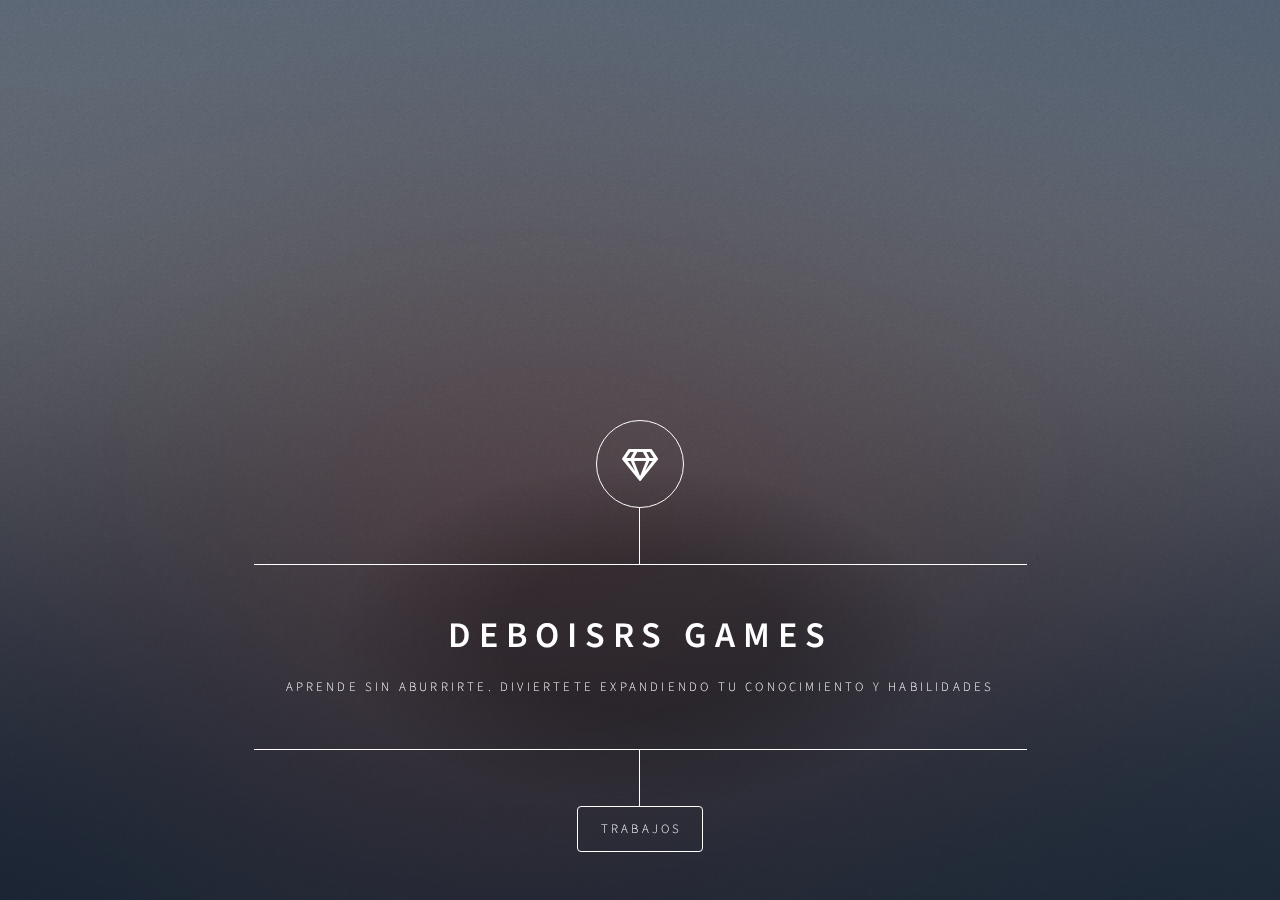
<file: index.html>
<!DOCTYPE HTML>

<html>
	<head>
		<title>Portafolio||DeBoisRS Games</title>
		<meta charset="utf-8" />
		<meta name="viewport" content="width=device-width, initial-scale=1, user-scalable=no" />
		<link rel="stylesheet" href="assets/css/main.css" />
		<noscript><link rel="stylesheet" href="assets/css/noscript.css" /></noscript>
	</head>
	<body class="is-preload">

		<!-- Wrapper -->
			<div id="wrapper">

				<!-- Header -->
					<header id="header">
						<div class="logo">
							<span class="icon fa-gem"></span>
						</div>
						<div class="content">
							<div class="inner">
								<h1>DeBoisRS Games</h1>
								<p>Aprende sin aburrirte. Diviertete expandiendo tu conocimiento y habilidades</p>
							</div>
						</div>
						<nav>
							<ul>
								<li><a href="#work">Trabajos</a></li>
								
								
								<!--<li><a href="#elements">Elements</a></li>-->
							</ul>
						</nav>
					</header>

				<!-- Main -->
					<div id="main">

						<!-- Work -->
							<article id="work">
								<h2 class="major">trabajos</h2>
								<span class="image main"><img src="images/pic02.jpg" alt="" /></span>
								<p>En esta seccion podras ver todos los proyectos de DeBoisRS Games</p>
								<p><a href="https://giorotolos.github.io/Wiki/" target="_blank">Wiki</a></p>
								<p><a href="https://giorotolos.github.io/Giox---Agency/" target="_blank">Pagina Principal DeBoisRS Games</a></p>
								<p><a href="https://giorotolos.github.io/" target="_blank">Galeria</a></p>
								<p><a href="https://giorotolos.github.io/About-us/" target="_blank">Conocenos</a></p>
								<p><a href="https://giorotolos.github.io/Contador/" target="_blank">Contador de Caracteres</a></p>


							</article>

						

						

						<!-- Elements -->
							<article id="elements">
								<h2 class="major">Elements</h2>

								<section>
									<h3 class="major">Text</h3>
									<p>This is <b>bold</b> and this is <strong>strong</strong>. This is <i>italic</i> and this is <em>emphasized</em>.
									This is <sup>superscript</sup> text and this is <sub>subscript</sub> text.
									This is <u>underlined</u> and this is code: <code>for (;;) { ... }</code>. Finally, <a href="#">this is a link</a>.</p>
									<hr />
									<h2>Heading Level 2</h2>
									<h3>Heading Level 3</h3>
									<h4>Heading Level 4</h4>
									<h5>Heading Level 5</h5>
									<h6>Heading Level 6</h6>
									<hr />
									<h4>Blockquote</h4>
									<blockquote>Fringilla nisl. Donec accumsan interdum nisi, quis tincidunt felis sagittis eget tempus euismod. Vestibulum ante ipsum primis in faucibus vestibulum. Blandit adipiscing eu felis iaculis volutpat ac adipiscing accumsan faucibus. Vestibulum ante ipsum primis in faucibus lorem ipsum dolor sit amet nullam adipiscing eu felis.</blockquote>
									<h4>Preformatted</h4>
									<pre><code>i = 0;

</code></pre>
								</section>

								<section>
									<h3 class="major">Lists</h3>

									<h4>Unordered</h4>
									<ul>
										<li>Dolor pulvinar etiam.</li>
										<li>Sagittis adipiscing.</li>
										<li>Felis enim feugiat.</li>
									</ul>

									<h4>Alternate</h4>
									<ul class="alt">
										<li>Dolor pulvinar etiam.</li>
										<li>Sagittis adipiscing.</li>
										<li>Felis enim feugiat.</li>
									</ul>

									<h4>Ordered</h4>
									<ol>
										<li>Dolor pulvinar etiam.</li>
										<li>Etiam vel felis viverra.</li>
										<li>Felis enim feugiat.</li>
										<li>Dolor pulvinar etiam.</li>
										<li>Etiam vel felis lorem.</li>
										<li>Felis enim et feugiat.</li>
									</ol>
									<h4>Icons</h4>
									<ul class="icons">
										<li><a href="#" class="icon brands fa-twitter"><span class="label">Twitter</span></a></li>
										<li><a href="#" class="icon brands fa-facebook-f"><span class="label">Facebook</span></a></li>
										<li><a href="#" class="icon brands fa-instagram"><span class="label">Instagram</span></a></li>
										<li><a href="#" class="icon brands fa-github"><span class="label">Github</span></a></li>
									</ul>

									<h4>Actions</h4>
									<ul class="actions">
										<li><a href="#" class="button primary">Default</a></li>
										<li><a href="#" class="button">Default</a></li>
									</ul>
									<ul class="actions stacked">
										<li><a href="#" class="button primary">Default</a></li>
										<li><a href="#" class="button">Default</a></li>
									</ul>
								</section>

								<section>
									<h3 class="major">Table</h3>
									<h4>Default</h4>
									<div class="table-wrapper">
										<table>
											<thead>
												<tr>
													<th>Name</th>
													<th>Description</th>
													<th>Price</th>
												</tr>
											</thead>
											<tbody>
												<tr>
													<td>Item One</td>
													<td>Ante turpis integer aliquet porttitor.</td>
													<td>29.99</td>
												</tr>
												<tr>
													<td>Item Two</td>
													<td>Vis ac commodo adipiscing arcu aliquet.</td>
													<td>19.99</td>
												</tr>
												<tr>
													<td>Item Three</td>
													<td> Morbi faucibus arcu accumsan lorem.</td>
													<td>29.99</td>
												</tr>
												<tr>
													<td>Item Four</td>
													<td>Vitae integer tempus condimentum.</td>
													<td>19.99</td>
												</tr>
												<tr>
													<td>Item Five</td>
													<td>Ante turpis integer aliquet porttitor.</td>
													<td>29.99</td>
												</tr>
											</tbody>
											<tfoot>
												<tr>
													<td colspan="2"></td>
													<td>100.00</td>
												</tr>
											</tfoot>
										</table>
									</div>

									<h4>Alternate</h4>
									<div class="table-wrapper">
										<table class="alt">
											<thead>
												<tr>
													<th>Name</th>
													<th>Description</th>
													<th>Price</th>
												</tr>
											</thead>
											<tbody>
												<tr>
													<td>Item One</td>
													<td>Ante turpis integer aliquet porttitor.</td>
													<td>29.99</td>
												</tr>
												<tr>
													<td>Item Two</td>
													<td>Vis ac commodo adipiscing arcu aliquet.</td>
													<td>19.99</td>
												</tr>
												<tr>
													<td>Item Three</td>
													<td> Morbi faucibus arcu accumsan lorem.</td>
													<td>29.99</td>
												</tr>
												<tr>
													<td>Item Four</td>
													<td>Vitae integer tempus condimentum.</td>
													<td>19.99</td>
												</tr>
												<tr>
													<td>Item Five</td>
													<td>Ante turpis integer aliquet porttitor.</td>
													<td>29.99</td>
												</tr>
											</tbody>
											<tfoot>
												<tr>
													<td colspan="2"></td>
													<td>100.00</td>
												</tr>
											</tfoot>
										</table>
									</div>
								</section>

								<section>
									<h3 class="major">Buttons</h3>
									<ul class="actions">
										<li><a href="#" class="button primary">Primary</a></li>
										<li><a href="#" class="button">Default</a></li>
									</ul>
									<ul class="actions">
										<li><a href="#" class="button">Default</a></li>
										<li><a href="#" class="button small">Small</a></li>
									</ul>
									<ul class="actions">
										<li><a href="#" class="button primary icon solid fa-download">Icon</a></li>
										<li><a href="#" class="button icon solid fa-download">Icon</a></li>
									</ul>
									<ul class="actions">
										<li><span class="button primary disabled">Disabled</span></li>
										<li><span class="button disabled">Disabled</span></li>
									</ul>
								</section>

								<section>
									<h3 class="major">Form</h3>
									<form method="post" action="#">
										<div class="fields">
											<div class="field half">
												<label for="demo-name">Name</label>
												<input type="text" name="demo-name" id="demo-name" value="" placeholder="Jane Doe" />
											</div>
											<div class="field half">
												<label for="demo-email">Email</label>
												<input type="email" name="demo-email" id="demo-email" value="" placeholder="jane@untitled.tld" />
											</div>
											<div class="field">
												<label for="demo-category">Category</label>
												<select name="demo-category" id="demo-category">
													<option value="">-</option>
													<option value="1">Manufacturing</option>
													<option value="1">Shipping</option>
													<option value="1">Administration</option>
													<option value="1">Human Resources</option>
												</select>
											</div>
											<div class="field half">
												<input type="radio" id="demo-priority-low" name="demo-priority" checked>
												<label for="demo-priority-low">Low</label>
											</div>
											<div class="field half">
												<input type="radio" id="demo-priority-high" name="demo-priority">
												<label for="demo-priority-high">High</label>
											</div>
											<div class="field half">
												<input type="checkbox" id="demo-copy" name="demo-copy">
												<label for="demo-copy">Email me a copy</label>
											</div>
											<div class="field half">
												<input type="checkbox" id="demo-human" name="demo-human" checked>
												<label for="demo-human">Not a robot</label>
											</div>
											<div class="field">
												<label for="demo-message">Message</label>
												<textarea name="demo-message" id="demo-message" placeholder="Enter your message" rows="6"></textarea>
											</div>
										</div>
										<ul class="actions">
											<li><input type="submit" value="Send Message" class="primary" /></li>
											<li><input type="reset" value="Reset" /></li>
										</ul>
									</form>
								</section>

							</article>

					</div>

				
					

			</div>


			

		<!-- BG -->
			<div id="bg"></div>

		<!-- Scripts -->
			<script src="assets/js/jquery.min.js"></script>
			<script src="assets/js/browser.min.js"></script>
			<script src="assets/js/breakpoints.min.js"></script>
			<script src="assets/js/util.js"></script>
			<script src="assets/js/main.js"></script>

	</body>
</html>
</file>
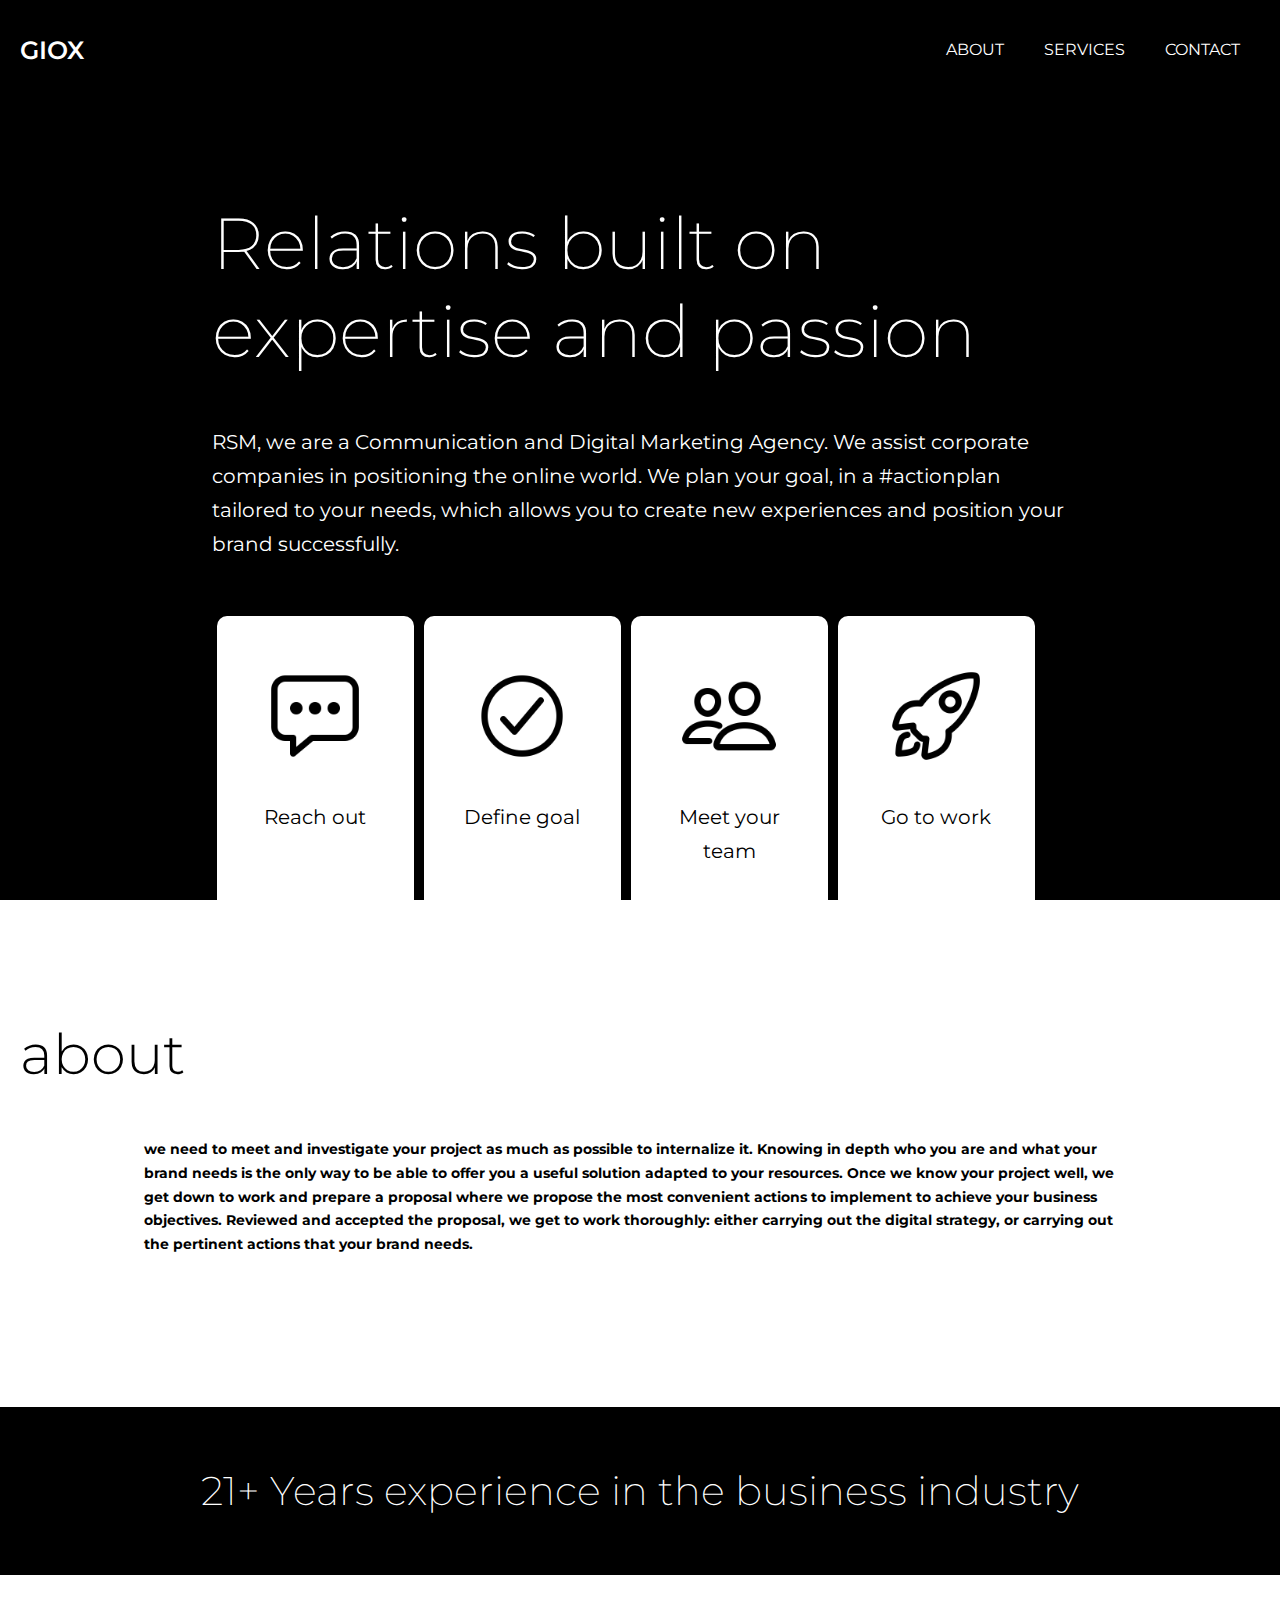
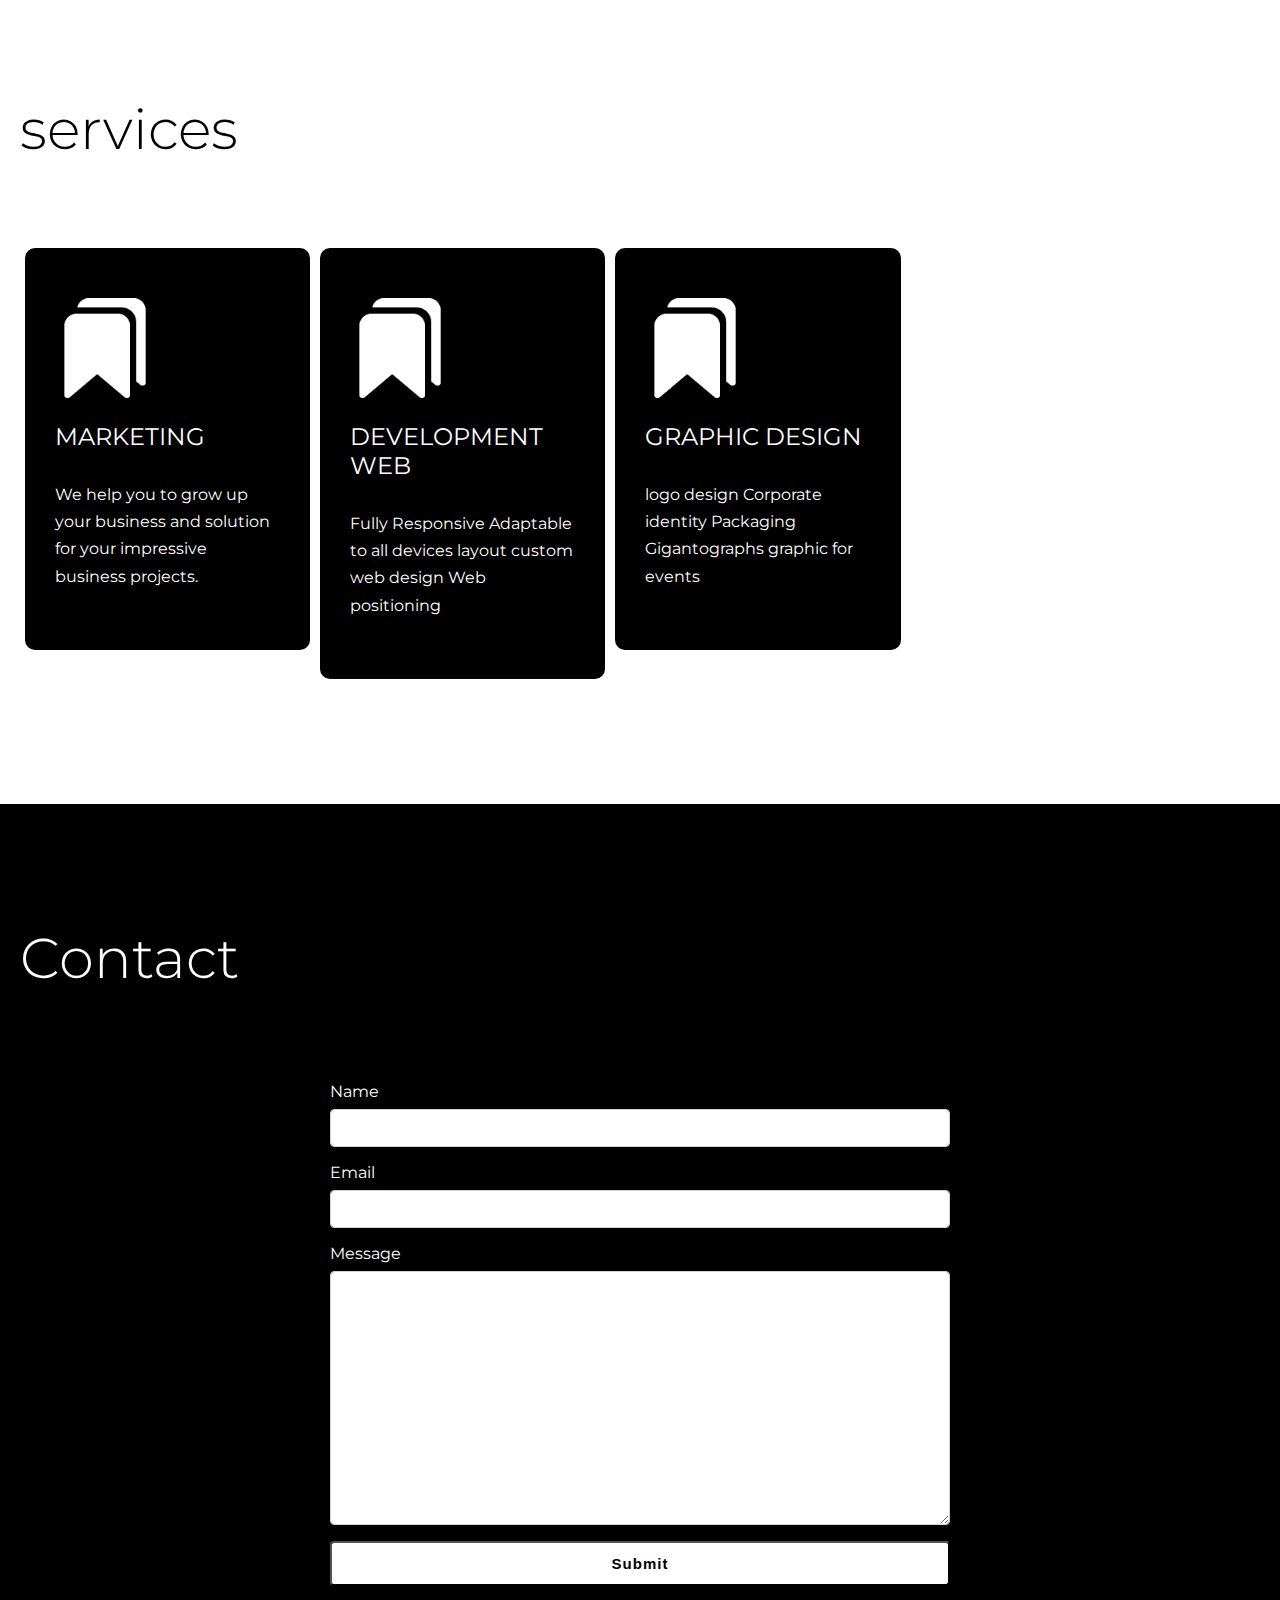
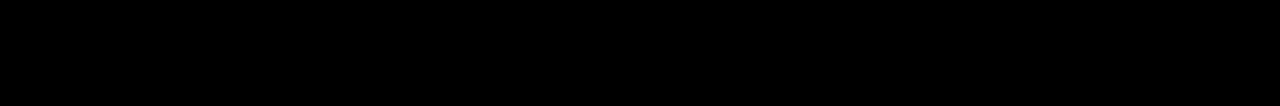
<file: onepage-main/index.html>
<!DOCTYPE html>
<html lang="en">
<head>
  <meta charset="UTF-8">
  <meta http-equiv="X-UA-Compatible" content="IE=edge">
  <meta name="viewport" content="width=device-width, initial-scale=1.0">
  <link rel="stylesheet" href="css/style.css">
  <link rel="stylesheet" media="screen and (max-width:768px)" href="css/mobile.css">
  <title>GIOX | Welcome</title>
</head>
<body>

  <header id="mainheader">
    <nav id="navbar">
      <div class="container">
        <h1 class="logo">Giox</h1>
        <ul>
          <li><a href="#about">About</a></li>
          <li><a href="#services">Services</a></li>
          <li><a href="#contact">Contact</a></li>
        </ul>
      </div>
    </nav>
    <div id=showcase>
      <div class="container">
        <h1 class="display-1">Relations built on <br> expertise and passion</h1>
        <p class="large">RSM, we are a Communication and Digital Marketing Agency.
          We assist corporate companies in positioning the online world. We plan your goal, in a #actionplan tailored to your needs, which allows you to create new experiences and position your brand successfully.</p>
      </div>
      <div class="container">
        <div class="showcase-cards">
          <div class="card card-light">
            <img src="img/showcase-card-1.png" alt="">
            <p>Reach out</p>
          </div>
          <div class="card card-light">
            <img src="img/showcase-card-2.png" alt="">
            <p>Define goal</p>
          </div>
          <div class="card card-light">
            <img src="img/showcase-card-3.png" alt="">
            <p>Meet your team</p>
          </div>
          <div class="card card-light">
            <img src="img/showcase-card-4.png" alt="">
            <p>Go to work</p>
          </div>
        </div>
      </div>
    </div>
  </header>

  <section id="about">
    <div class="container">
      <h2 class="display-2">about</h2>
     
      <p class="small">  we need to meet and investigate your project as much as possible to internalize it. Knowing in depth who you are and what your brand needs is the only way to be able to offer you a useful solution adapted to your resources.
Once we know your project well, we get down to work and prepare a proposal where we propose the most convenient actions to implement to achieve your business objectives.
        
  Reviewed and accepted the proposal, we get to work thoroughly: either carrying out the digital strategy, or carrying out the pertinent actions that your brand needs.
    </div>
  </section>

  <section id="feature">
    <div class="container">
      <p class="display-3">21+ Years experience in the business industry</p>
    </div>
  </section>

  <section id="services">
    <div class="container">
      <h2 class="display-2">services</h2>
      <div class="services-cards">
        <div class="card card-dark">
          <img src="img/services.png" alt="">
          <h4>MARKETING</h4>
          <p>We help you to grow up your business and solution for your impressive business projects.</p>
        </div>
        <div class="card card-dark">
          <img src="img/services.png" alt="">
          <h4>DEVELOPMENT WEB</h4>
          <p>Fully Responsive
            Adaptable to all devices
            layout
            custom web design
            Web positioning</p>
        </div>
        <div class="card card-dark">
          <img src="img/services.png" alt="">
          <h4>GRAPHIC DESIGN</h4>
          <p>logo design
            Corporate identity
            Packaging
            Gigantographs
            graphic for events</p>
        </div>
       
      </div>
    </div>
  </section>

  <section id="contact">
    <div class="container">
      <h2 class="display-2">Contact</h2>
      <form action="">
        <div class="form-group">
          <label for="name">Name</label>
          <input class="form-control" type="text">
        </div>
        <div class="form-group">
          <label for="email">Email</label>
          <input class="form-control" type="email">
        </div>
        <div class="form-group">
          <label for="message">Message</label>
          <textarea class="form-control" name="message" id="message" cols="30" rows="10"></textarea>
        </div>
        <button class="btn">Submit</button>
      </form>
    </div>
  </section>

  
  
</body>
</html>
</file>
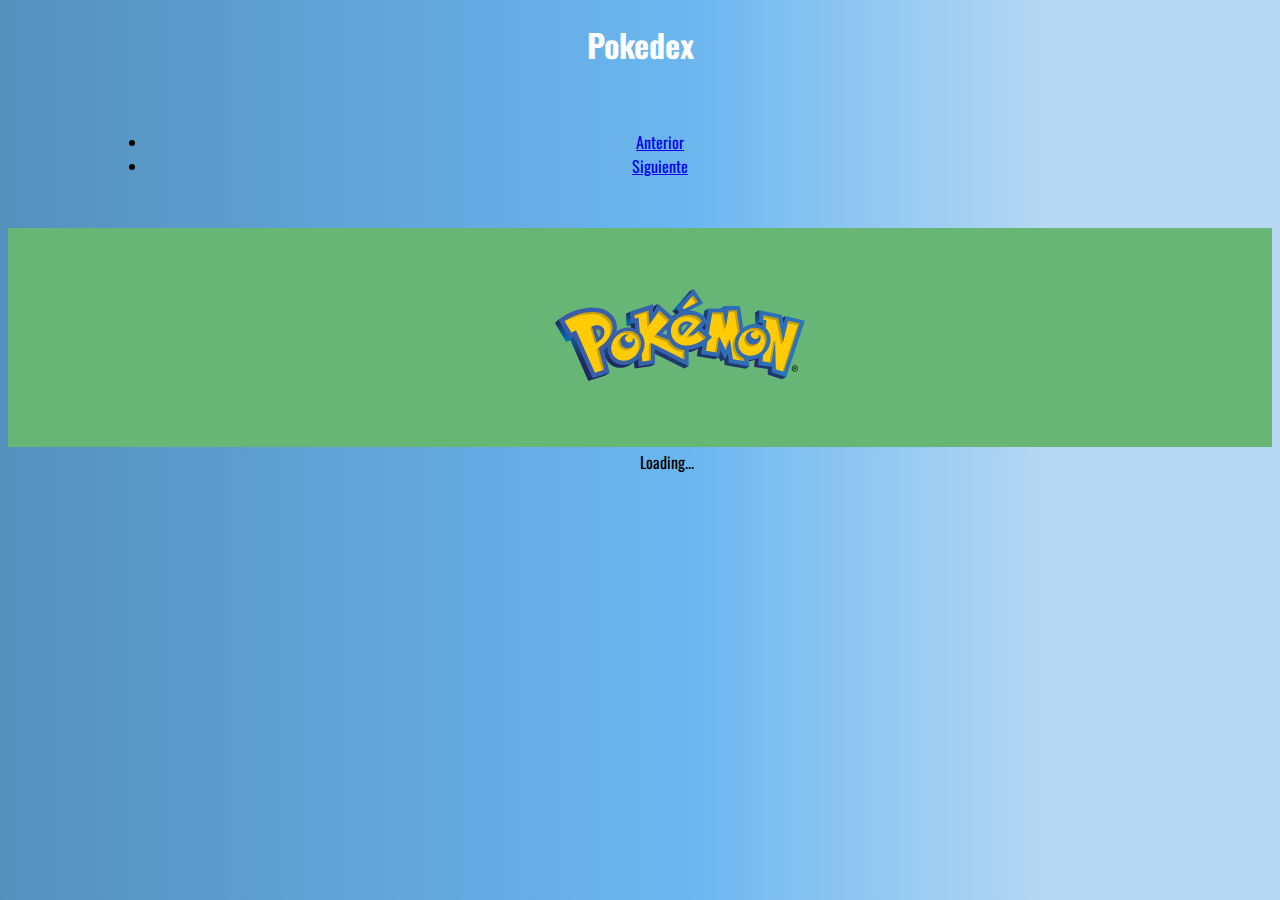
<file: Pokedex Giovanna Rotolo/index.html>
<!DOCTYPE html>
<html lang="en">
<head>
    <meta charset="UTF-8">
    <meta http-equiv="X-UA-Compatible" content="IE=edge">
    <meta name="viewport" content="width=device-width, initial-scale=1.0">
    <title>Pokedex</title>
    <link rel="stylesheet" href="./style.css">
    <link rel="preconnect" href="https://fonts.gstatic.com">
    

<link href="https://fonts.googleapis.com/css2?family=Oswald:wght@400;700&display=swap" rel="stylesheet">

<link href="https://cdn.jsdelivr.net/npm/bootstrap@5.0.0-beta3/dist/css/bootstrap.min.css" rel="stylesheet" integrity="sha384-eOJMYsd53ii+scO/bJGFsiCZc+5NDVN2yr8+0RDqr0Ql0h+rP48ckxlpbzKgwra6" crossorigin="anonymous">

<script src="https://cdn.jsdelivr.net/npm/bootstrap@5.0.0-beta3/dist/js/bootstrap.bundle.min.js" integrity="sha384-JEW9xMcG8R+pH31jmWH6WWP0WintQrMb4s7ZOdauHnUtxwoG2vI5DkLtS3qm9Ekf" crossorigin="anonymous"></script>
</head>
<body>
    <h1 class="title">Pokedex</h1>
    <div class="pokemon-container">

    </div>
    <nav class="pagination" aria-label="...">
        <ul class="pagination">
          <li class="page-item" id="previous">
            <a class="page-link" href="#" tabindex="-1">Anterior</a>
          </li>
          <li class="page-item" id="next">
            <a class="page-link" href="#">Siguiente</a>
          </li>
        </ul>
      </nav>
    <div id="spinner" class="spinner-border text-light" role="status">
        <span class="visually-hidden">Loading...</span>
      </div>

      <section>
        <footer class="pie_pagina">

<div class="primer_grupo">
<div class="caja">

  <figure>
    <a href="#">

      <img src="./pokemon-23.svg" alt="Giox">
    </a>
  </figure>
</div>

</div>
</div>
        </footer>
      </section>
    <script src="./main.js"></script>
</body>
</html>
</file>
<file: assets/css/noscript.css>
/*
	Dimension by HTML5 UP
	html5up.net | @ajlkn
	Free for personal and commercial use under the CCA 3.0 license (html5up.net/license)
*/

/* BG */

	body.is-preload #bg:before {
		background-color: transparent;
	}

/* Header */

	body.is-preload #header {
		-moz-filter: none;
		-webkit-filter: none;
		-ms-filter: none;
		filter: none;
	}

		body.is-preload #header > * {
			opacity: 1;
		}

		body.is-preload #header .content .inner {
			max-height: none;
			padding: 3rem 2rem;
			opacity: 1;
		}

/* Main */

	#main article {
		opacity: 1;
		margin: 4rem 0 0 0;
	}
</file>
<file: onepage-main/css/mobile.css>
header {
  height: 100%;
}

.display-1 {
  font-size: 40px;
}

.display-2 {
  font-size: 30px;
}

.card {
  float: none;
  width: 100%;
  padding: 20px;
  margin: 20px 0;
  border-radius: 10px;
}

form {
  padding-top: 50px;
  width: 90%;
}

/* Showcase */
#showcase {
  width: 90%;
  padding-top: 20px;
}

#showcase h1 {
  padding-bottom: 10px;
}

/* About */
#about {
  padding: 50px 0;
}

#about h2 {
  padding-bottom: 20px;
}

#about p {
  width: 90%;
  margin: 0 auto;
  margin-bottom: 30px;
}

/* Features */
#feature {
  padding: 20px 0;
}

#feature p{
    font-size: 30px;
}

/* Services */
#services {
  padding: 40px 0;
}

#services h2 {
  padding-bottom: 20px;
}

/* Contact */
#contact {
  padding: 60px 0;
}

/* Footer */
#mainfooter {
  padding: 20px;
}
</file>
<file: Pokedex Giovanna Rotolo/style.css>
body {
  background: rgb(36, 118, 180);
  background: linear-gradient(
    90deg,
    rgba(85, 144, 189, 1) 0%,
    rgba(108, 183, 240, 1) 54%,
    rgba(182, 216, 242, 1) 82%
  );
  text-align: center;
  font-family: Arial, Helvetica, sans-serif;
  font-family: "Oswald", sans-serif;
}

h1 {
  color: white;
}

.pokemon-container {
  display: grid;
  grid-template-columns: 1fr 1fr 1fr;
  gap: 30px;
  width: 80%;
  margin-left: auto;
  margin-right: auto;
  margin-bottom: 40px;
  margin-top: 20px;
}

.pokemon-block,
.pokemon-block-back {
  border-radius: 10px;
  padding: 10px;
  background-color: rgb(100, 107, 47);
  box-shadow: 0 3px 15px rgba(100, 100, 100, 0.733);
}

.img-container {
  background-image: url("./blob.svg");
  background-repeat: no-repeat;
  background-position: center;
}

.pokemon-block p {
  margin: 5px;
}

.name {
  text-transform: capitalize;
  font-weight: bold;
  font-size: 1.2rem;
}

#spinner {
  display: none;
  position: absolute;
  top: 50%;
  left: 50%;
}

.pagination {
  width: 90%;
  margin-left: auto;
  margin-right: auto;
  margin-bottom: 50px;
}

.card-container {
  position: relative;
  width: 100%;
  height: 100%;
  text-align: center;
  transition: transform 0.8s;
  transform-style: preserve-3d;
}

.flip-card:hover .card-container {
  transform: rotateY(180deg);
}

.pokemon-block,
.pokemon-block-back {
  width: 100%;
  height: 100%;
  backface-visibility: hidden;
}

.pokemon-block-back {
  transform: rotateY(180deg);
  position: absolute;
  top: 0%;
}

.stat-container {
  display: grid;
  grid-template-columns: 1fr 2fr;
  text-align: left;
}

.pie_pagina{

  width: 100%;
  background-color: rgb(104, 182, 117);
}
.pie_pagina .primer_grupo{

  width: 50%;
  max-width: 1200px;
  margin: auto;
  display: grid;
grid-template-columns: repeat(1, 1fr);
grid-gap: 50px;

padding: 45px 0px ;
}

.pie_pagina .primer_grupo .caja figure{
  width: 100%;
  height: 100%;
  display: flex;
  justify-content: center;
  
}

.pie_pagina .primer_grupo .caja figure img{

  width: 250px;

}
</file>
<file: assets/css/main.css>
@import url(fontawesome-all.min.css);
@import url("https://fonts.googleapis.com/css?family=Source+Sans+Pro:300italic,600italic,300,600");

/*
	Dimension by HTML5 UP
	html5up.net | @ajlkn
	Free for personal and commercial use under the CCA 3.0 license (html5up.net/license)
*/

html, body, div, span, applet, object,
iframe, h1, h2, h3, h4, h5, h6, p, blockquote,
pre, a, abbr, acronym, address, big, cite,
code, del, dfn, em, img, ins, kbd, q, s, samp,
small, strike, strong, sub, sup, tt, var, b,
u, i, center, dl, dt, dd, ol, ul, li, fieldset,
form, label, legend, table, caption, tbody,
tfoot, thead, tr, th, td, article, aside,
canvas, details, embed, figure, figcaption,
footer, header, hgroup, menu, nav, output, ruby,
section, summary, time, mark, audio, video {
	margin: 0;
	padding: 0;
	border: 0;
	font-size: 100%;
	font: inherit;
	vertical-align: baseline;}

article, aside, details, figcaption, figure,
footer, header, hgroup, menu, nav, section {
	display: block;}

body {
	line-height: 1;
}

ol, ul {
	list-style: none;
}

blockquote, q {
	quotes: none;
}

	blockquote:before, blockquote:after, q:before, q:after {
		content: '';
		content: none;
	}

table {
	border-collapse: collapse;
	border-spacing: 0;
}

body {
	-webkit-text-size-adjust: none;
}

mark {
	background-color: transparent;
	color: inherit;
}

input::-moz-focus-inner {
	border: 0;
	padding: 0;
}

input, select, textarea {
	-moz-appearance: none;
	-webkit-appearance: none;
	-ms-appearance: none;
	appearance: none;
}

/* Basic */

	@-ms-viewport {
		width: device-width;
	}

	@media screen and (max-width: 480px) {

		html, body {
			min-width: 320px;
		}

	}

	html {
		box-sizing: border-box;
	}

	*, *:before, *:after {
		box-sizing: inherit;
	}

	body {
		background: #1b1f22;
	}

		body.is-preload *, body.is-preload *:before, body.is-preload *:after {
			-moz-animation: none !important;
			-webkit-animation: none !important;
			-ms-animation: none !important;
			animation: none !important;
			-moz-transition: none !important;
			-webkit-transition: none !important;
			-ms-transition: none !important;
			transition: none !important;
		}

/* Type */

	html {
		font-size: 16pt;
	}

		@media screen and (max-width: 1680px) {

			html {
				font-size: 12pt;
			}

		}

		@media screen and (max-width: 736px) {

			html {
				font-size: 11pt;
			}

		}

		@media screen and (max-width: 360px) {

			html {
				font-size: 10pt;
			}

		}

	body, input, select, textarea {
		color: #ffffff;
		font-family: "Source Sans Pro", sans-serif;
		font-weight: 300;
		font-size: 1rem;
		line-height: 1.65;
	}

	a {
		-moz-transition: color 0.2s ease-in-out, background-color 0.2s ease-in-out, border-bottom-color 0.2s ease-in-out;
		-webkit-transition: color 0.2s ease-in-out, background-color 0.2s ease-in-out, border-bottom-color 0.2s ease-in-out;
		-ms-transition: color 0.2s ease-in-out, background-color 0.2s ease-in-out, border-bottom-color 0.2s ease-in-out;
		transition: color 0.2s ease-in-out, background-color 0.2s ease-in-out, border-bottom-color 0.2s ease-in-out;
		border-bottom: dotted 1px rgba(255, 255, 255, 0.5);
		text-decoration: none;
		color: inherit;
	}

		a:hover {
			border-bottom-color: transparent;
		}

	strong, b {
		color: #ffffff;
		font-weight: 600;
	}

	em, i {
		font-style: italic;
	}

	p {
		margin: 0 0 2rem 0;
	}

	h1, h2, h3, h4, h5, h6 {
		color: #ffffff;
		font-weight: 600;
		line-height: 1.5;
		margin: 0 0 1rem 0;
		text-transform: uppercase;
		letter-spacing: 0.2rem;
	}

		h1 a, h2 a, h3 a, h4 a, h5 a, h6 a {
			color: inherit;
			text-decoration: none;
		}

		h1.major, h2.major, h3.major, h4.major, h5.major, h6.major {
			border-bottom: solid 1px #ffffff;
			width: -moz-max-content;
			width: -webkit-max-content;
			width: -ms-max-content;
			width: max-content;
			padding-bottom: 0.5rem;
			margin: 0 0 2rem 0;
		}

	h1 {
		font-size: 2.25rem;
		line-height: 1.3;
		letter-spacing: 0.5rem;
	}

	h2 {
		font-size: 1.5rem;
		line-height: 1.4;
		letter-spacing: 0.5rem;
	}

	h3 {
		font-size: 1rem;
	}

	h4 {
		font-size: 0.8rem;
	}

	h5 {
		font-size: 0.7rem;
	}

	h6 {
		font-size: 0.6rem;
	}

	@media screen and (max-width: 736px) {

		h1 {
			font-size: 1.75rem;
			line-height: 1.4;
		}

		h2 {
			font-size: 1.25em;
			line-height: 1.5;
		}

	}

	sub {
		font-size: 0.8rem;
		position: relative;
		top: 0.5rem;
	}

	sup {
		font-size: 0.8rem;
		position: relative;
		top: -0.5rem;
	}

	blockquote {
		border-left: solid 4px #ffffff;
		font-style: italic;
		margin: 0 0 2rem 0;
		padding: 0.5rem 0 0.5rem 2rem;
	}

	code {
		background: rgba(255, 255, 255, 0.075);
		border-radius: 4px;
		font-family: "Courier New", monospace;
		font-size: 0.9rem;
		margin: 0 0.25rem;
		padding: 0.25rem 0.65rem;
	}

	pre {
		-webkit-overflow-scrolling: touch;
		font-family: "Courier New", monospace;
		font-size: 0.9rem;
		margin: 0 0 2rem 0;
	}

		pre code {
			display: block;
			line-height: 1.75;
			padding: 1rem 1.5rem;
			overflow-x: auto;
		}

	hr {
		border: 0;
		border-bottom: solid 1px #ffffff;
		margin: 2.75rem 0;
	}

	.align-left {
		text-align: left;
	}

	.align-center {
		text-align: center;
	}

	.align-right {
		text-align: right;
	}

/* Form */

	form {
		margin: 0 0 2rem 0;
	}

		form > :last-child {
			margin-bottom: 0;
		}

		form > .fields {
			display: -moz-flex;
			display: -webkit-flex;
			display: -ms-flex;
			display: flex;
			-moz-flex-wrap: wrap;
			-webkit-flex-wrap: wrap;
			-ms-flex-wrap: wrap;
			flex-wrap: wrap;
			width: calc(100% + 3rem);
			margin: -1.5rem 0 2rem -1.5rem;
		}

			form > .fields > .field {
				-moz-flex-grow: 0;
				-webkit-flex-grow: 0;
				-ms-flex-grow: 0;
				flex-grow: 0;
				-moz-flex-shrink: 0;
				-webkit-flex-shrink: 0;
				-ms-flex-shrink: 0;
				flex-shrink: 0;
				padding: 1.5rem 0 0 1.5rem;
				width: calc(100% - 1.5rem);
			}

				form > .fields > .field.half {
					width: calc(50% - 0.75rem);
				}

				form > .fields > .field.third {
					width: calc(100%/3 - 0.5rem);
				}

				form > .fields > .field.quarter {
					width: calc(25% - 0.375rem);
				}

		@media screen and (max-width: 480px) {

			form > .fields {
				width: calc(100% + 3rem);
				margin: -1.5rem 0 2rem -1.5rem;
			}

				form > .fields > .field {
					padding: 1.5rem 0 0 1.5rem;
					width: calc(100% - 1.5rem);
				}

					form > .fields > .field.half {
						width: calc(100% - 1.5rem);
					}

					form > .fields > .field.third {
						width: calc(100% - 1.5rem);
					}

					form > .fields > .field.quarter {
						width: calc(100% - 1.5rem);
					}

		}

	label {
		color: #ffffff;
		display: block;
		font-size: 0.8rem;
		font-weight: 300;
		letter-spacing: 0.2rem;
		line-height: 1.5;
		margin: 0 0 1rem 0;
		text-transform: uppercase;
	}

	input[type="text"],
	input[type="password"],
	input[type="email"],
	input[type="tel"],
	select,
	textarea {
		-moz-appearance: none;
		-webkit-appearance: none;
		-ms-appearance: none;
		appearance: none;
		-moz-transition: border-color 0.2s ease-in-out, box-shadow 0.2s ease-in-out, background-color 0.2s ease-in-out;
		-webkit-transition: border-color 0.2s ease-in-out, box-shadow 0.2s ease-in-out, background-color 0.2s ease-in-out;
		-ms-transition: border-color 0.2s ease-in-out, box-shadow 0.2s ease-in-out, background-color 0.2s ease-in-out;
		transition: border-color 0.2s ease-in-out, box-shadow 0.2s ease-in-out, background-color 0.2s ease-in-out;
		background-color: transparent;
		border-radius: 4px;
		border: solid 1px #ffffff;
		color: inherit;
		display: block;
		outline: 0;
		padding: 0 1rem;
		text-decoration: none;
		width: 100%;
	}

		input[type="text"]:invalid,
		input[type="password"]:invalid,
		input[type="email"]:invalid,
		input[type="tel"]:invalid,
		select:invalid,
		textarea:invalid {
			box-shadow: none;
		}

		input[type="text"]:focus,
		input[type="password"]:focus,
		input[type="email"]:focus,
		input[type="tel"]:focus,
		select:focus,
		textarea:focus {
			background: rgba(255, 255, 255, 0.075);
			border-color: #ffffff;
			box-shadow: 0 0 0 1px #ffffff;
		}

	select {
		background-image: url("data:image/svg+xml;charset=utf8,%3Csvg xmlns='http://www.w3.org/2000/svg' width='40' height='40' preserveAspectRatio='none' viewBox='0 0 40 40'%3E%3Cpath d='M9.4,12.3l10.4,10.4l10.4-10.4c0.2-0.2,0.5-0.4,0.9-0.4c0.3,0,0.6,0.1,0.9,0.4l3.3,3.3c0.2,0.2,0.4,0.5,0.4,0.9 c0,0.4-0.1,0.6-0.4,0.9L20.7,31.9c-0.2,0.2-0.5,0.4-0.9,0.4c-0.3,0-0.6-0.1-0.9-0.4L4.3,17.3c-0.2-0.2-0.4-0.5-0.4-0.9 c0-0.4,0.1-0.6,0.4-0.9l3.3-3.3c0.2-0.2,0.5-0.4,0.9-0.4S9.1,12.1,9.4,12.3z' fill='%23ffffff' /%3E%3C/svg%3E");
		background-size: 1.25rem;
		background-repeat: no-repeat;
		background-position: calc(100% - 1rem) center;
		height: 2.75rem;
		padding-right: 2.75rem;
		text-overflow: ellipsis;
	}

		select option {
			color: #ffffff;
			background: #1b1f22;
		}

		select:focus::-ms-value {
			background-color: transparent;
		}

		select::-ms-expand {
			display: none;
		}

	input[type="text"],
	input[type="password"],
	input[type="email"],
	select {
		height: 2.75rem;
	}

	textarea {
		padding: 0.75rem 1rem;
	}

	input[type="checkbox"],
	input[type="radio"] {
		-moz-appearance: none;
		-webkit-appearance: none;
		-ms-appearance: none;
		appearance: none;
		display: block;
		float: left;
		margin-right: -2rem;
		opacity: 0;
		width: 1rem;
		z-index: -1;
	}

		input[type="checkbox"] + label,
		input[type="radio"] + label {
			text-decoration: none;
			-moz-user-select: none;
			-webkit-user-select: none;
			-ms-user-select: none;
			user-select: none;
			color: #ffffff;
			cursor: pointer;
			display: inline-block;
			font-size: 0.8rem;
			font-weight: 300;
			margin: 0 0 0.5rem 0;
			padding-left: 2.65rem;
			padding-right: 0.75rem;
			position: relative;
		}

			input[type="checkbox"] + label:before,
			input[type="radio"] + label:before {
				-moz-osx-font-smoothing: grayscale;
				-webkit-font-smoothing: antialiased;
				display: inline-block;
				font-style: normal;
				font-variant: normal;
				text-rendering: auto;
				line-height: 1;
				text-transform: none !important;
				font-family: 'Font Awesome 5 Free';
				font-weight: 900;
			}

			input[type="checkbox"] + label:before,
			input[type="radio"] + label:before {
				-moz-transition: border-color 0.2s ease-in-out, box-shadow 0.2s ease-in-out, background-color 0.2s ease-in-out;
				-webkit-transition: border-color 0.2s ease-in-out, box-shadow 0.2s ease-in-out, background-color 0.2s ease-in-out;
				-ms-transition: border-color 0.2s ease-in-out, box-shadow 0.2s ease-in-out, background-color 0.2s ease-in-out;
				transition: border-color 0.2s ease-in-out, box-shadow 0.2s ease-in-out, background-color 0.2s ease-in-out;
				border-radius: 4px;
				border: solid 1px #ffffff;
				content: '';
				display: inline-block;
				height: 1.65rem;
				left: 0;
				line-height: 1.65rem;
				position: absolute;
				text-align: center;
				top: -0.15rem;
				width: 1.65rem;
			}

		input[type="checkbox"]:checked + label:before,
		input[type="radio"]:checked + label:before {
			background: #ffffff !important;
			border-color: #ffffff !important;
			color: #1b1f22;
			content: '\f00c';
		}

		input[type="checkbox"]:focus + label:before,
		input[type="radio"]:focus + label:before {
			background: rgba(255, 255, 255, 0.075);
			border-color: #ffffff;
			box-shadow: 0 0 0 1px #ffffff;
		}

	input[type="checkbox"] + label:before {
		border-radius: 4px;
	}

	input[type="radio"] + label:before {
		border-radius: 100%;
	}

	::-webkit-input-placeholder {
		color: rgba(255, 255, 255, 0.5) !important;
		opacity: 1.0;
	}

	:-moz-placeholder {
		color: rgba(255, 255, 255, 0.5) !important;
		opacity: 1.0;
	}

	::-moz-placeholder {
		color: rgba(255, 255, 255, 0.5) !important;
		opacity: 1.0;
	}

	:-ms-input-placeholder {
		color: rgba(255, 255, 255, 0.5) !important;
		opacity: 1.0;
	}

	.formerize-placeholder {
		color: rgba(255, 255, 255, 0.5) !important;
		opacity: 1.0;
	}

/* Box */

	.box {
		border-radius: 4px;
		border: solid 1px #ffffff;
		margin-bottom: 2rem;
		padding: 1.5em;
	}

		.box > :last-child,
		.box > :last-child > :last-child,
		.box > :last-child > :last-child > :last-child {
			margin-bottom: 0;
		}

		.box.alt {
			border: 0;
			border-radius: 0;
			padding: 0;
		}

/* Icon */

	.icon {
		text-decoration: none;
		border-bottom: none;
		position: relative;
	}

		.icon:before {
			-moz-osx-font-smoothing: grayscale;
			-webkit-font-smoothing: antialiased;
			display: inline-block;
			font-style: normal;
			font-variant: normal;
			text-rendering: auto;
			line-height: 1;
			text-transform: none !important;
			font-family: 'Font Awesome 5 Free';
			font-weight: 400;
		}

		.icon > .label {
			display: none;
		}

		.icon:before {
			line-height: inherit;
		}

		.icon.solid:before {
			font-weight: 900;
		}

		.icon.brands:before {
			font-family: 'Font Awesome 5 Brands';
		}

/* Image */

	.image {
		border-radius: 4px;
		border: 0;
		display: inline-block;
		position: relative;
	}

		.image:before {
			pointer-events: none;
			background-image: url("../../images/overlay.png");
			background-color: rgba(19, 21, 25, 0.5);
			border-radius: 4px;
			content: '';
			display: block;
			height: 100%;
			left: 0;
			opacity: 0.5;
			position: absolute;
			top: 0;
			width: 100%;
		}

		.image img {
			border-radius: 4px;
			display: block;
		}

		.image.left, .image.right {
			max-width: 40%;
		}

			.image.left img, .image.right img {
				width: 100%;
			}

		.image.left {
			float: left;
			padding: 0 1.5em 1em 0;
			top: 0.25em;
		}

		.image.right {
			float: right;
			padding: 0 0 1em 1.5em;
			top: 0.25em;
		}

		.image.fit {
			display: block;
			margin: 0 0 2rem 0;
			width: 100%;
		}

			.image.fit img {
				width: 100%;
			}

		.image.main {
			display: block;
			margin: 2.5rem 0;
			width: 100%;
		}

			.image.main img {
				width: 100%;
			}

		@media screen and (max-width: 736px) {

			.image.main {
				margin: 2rem 0;
			}

		}

		@media screen and (max-width: 480px) {

			.image.main {
				margin: 1.5rem 0;
			}

		}

/* List */

	ol {
		list-style: decimal;
		margin: 0 0 2rem 0;
		padding-left: 1.25em;
	}

		ol li {
			padding-left: 0.25em;
		}

	ul {
		list-style: disc;
		margin: 0 0 2rem 0;
		padding-left: 1em;
	}

		ul li {
			padding-left: 0.5em;
		}

		ul.alt {
			list-style: none;
			padding-left: 0;
		}

			ul.alt li {
				border-top: solid 1px #ffffff;
				padding: 0.5em 0;
			}

				ul.alt li:first-child {
					border-top: 0;
					padding-top: 0;
				}

	dl {
		margin: 0 0 2rem 0;
	}

		dl dt {
			display: block;
			font-weight: 600;
			margin: 0 0 1rem 0;
		}

		dl dd {
			margin-left: 2rem;
		}

/* Actions */

	ul.actions {
		display: -moz-flex;
		display: -webkit-flex;
		display: -ms-flex;
		display: flex;
		cursor: default;
		list-style: none;
		margin-left: -1rem;
		padding-left: 0;
	}

		ul.actions li {
			padding: 0 0 0 1rem;
			vertical-align: middle;
		}

		ul.actions.special {
			-moz-justify-content: center;
			-webkit-justify-content: center;
			-ms-justify-content: center;
			justify-content: center;
			width: 100%;
			margin-left: 0;
		}

			ul.actions.special li:first-child {
				padding-left: 0;
			}

		ul.actions.stacked {
			-moz-flex-direction: column;
			-webkit-flex-direction: column;
			-ms-flex-direction: column;
			flex-direction: column;
			margin-left: 0;
		}

			ul.actions.stacked li {
				padding: 1.3rem 0 0 0;
			}

				ul.actions.stacked li:first-child {
					padding-top: 0;
				}

		ul.actions.fit {
			width: calc(100% + 1rem);
		}

			ul.actions.fit li {
				-moz-flex-grow: 1;
				-webkit-flex-grow: 1;
				-ms-flex-grow: 1;
				flex-grow: 1;
				-moz-flex-shrink: 1;
				-webkit-flex-shrink: 1;
				-ms-flex-shrink: 1;
				flex-shrink: 1;
				width: 100%;
			}

				ul.actions.fit li > * {
					width: 100%;
				}

			ul.actions.fit.stacked {
				width: 100%;
			}

		@media screen and (max-width: 480px) {

			ul.actions:not(.fixed) {
				-moz-flex-direction: column;
				-webkit-flex-direction: column;
				-ms-flex-direction: column;
				flex-direction: column;
				margin-left: 0;
				width: 100% !important;
			}

				ul.actions:not(.fixed) li {
					-moz-flex-grow: 1;
					-webkit-flex-grow: 1;
					-ms-flex-grow: 1;
					flex-grow: 1;
					-moz-flex-shrink: 1;
					-webkit-flex-shrink: 1;
					-ms-flex-shrink: 1;
					flex-shrink: 1;
					padding: 1rem 0 0 0;
					text-align: center;
					width: 100%;
				}

					ul.actions:not(.fixed) li > * {
						width: 100%;
					}

					ul.actions:not(.fixed) li:first-child {
						padding-top: 0;
					}

					ul.actions:not(.fixed) li input[type="submit"],
					ul.actions:not(.fixed) li input[type="reset"],
					ul.actions:not(.fixed) li input[type="button"],
					ul.actions:not(.fixed) li button,
					ul.actions:not(.fixed) li .button {
						width: 100%;
					}

						ul.actions:not(.fixed) li input[type="submit"].icon:before,
						ul.actions:not(.fixed) li input[type="reset"].icon:before,
						ul.actions:not(.fixed) li input[type="button"].icon:before,
						ul.actions:not(.fixed) li button.icon:before,
						ul.actions:not(.fixed) li .button.icon:before {
							margin-left: -0.5em;
						}

		}

/* Icons */

	ul.icons {
		cursor: default;
		list-style: none;
		padding-left: 0;
	}

		ul.icons li {
			display: inline-block;
			padding: 0 0.75em 0 0;
		}

			ul.icons li:last-child {
				padding-right: 0;
			}

			ul.icons li a {
				border-radius: 100%;
				box-shadow: inset 0 0 0 1px #ffffff;
				display: inline-block;
				height: 2.25rem;
				line-height: 2.25rem;
				text-align: center;
				width: 2.25rem;
			}

				ul.icons li a:hover {
					background-color: rgba(255, 255, 255, 0.075);
				}

				ul.icons li a:active {
					background-color: rgba(255, 255, 255, 0.175);
				}

/* Table */

	.table-wrapper {
		-webkit-overflow-scrolling: touch;
		overflow-x: auto;
	}

	table {
		margin: 0 0 2rem 0;
		width: 100%;
	}

		table tbody tr {
			border: solid 1px #ffffff;
			border-left: 0;
			border-right: 0;
		}

			table tbody tr:nth-child(2n + 1) {
				background-color: rgba(255, 255, 255, 0.075);
			}

		table td {
			padding: 0.75em 0.75em;
		}

		table th {
			color: #ffffff;
			font-size: 0.9em;
			font-weight: 600;
			padding: 0 0.75em 0.75em 0.75em;
			text-align: left;
		}

		table thead {
			border-bottom: solid 2px #ffffff;
		}

		table tfoot {
			border-top: solid 2px #ffffff;
		}

		table.alt {
			border-collapse: separate;
		}

			table.alt tbody tr td {
				border: solid 1px #ffffff;
				border-left-width: 0;
				border-top-width: 0;
			}

				table.alt tbody tr td:first-child {
					border-left-width: 1px;
				}

			table.alt tbody tr:first-child td {
				border-top-width: 1px;
			}

			table.alt thead {
				border-bottom: 0;
			}

			table.alt tfoot {
				border-top: 0;
			}

/* Button */

	input[type="submit"],
	input[type="reset"],
	input[type="button"],
	button,
	.button {
		-moz-appearance: none;
		-webkit-appearance: none;
		-ms-appearance: none;
		appearance: none;
		-moz-transition: background-color 0.2s ease-in-out, color 0.2s ease-in-out;
		-webkit-transition: background-color 0.2s ease-in-out, color 0.2s ease-in-out;
		-ms-transition: background-color 0.2s ease-in-out, color 0.2s ease-in-out;
		transition: background-color 0.2s ease-in-out, color 0.2s ease-in-out;
		background-color: transparent;
		border-radius: 4px;
		border: 0;
		box-shadow: inset 0 0 0 1px #ffffff;
		color: #ffffff !important;
		cursor: pointer;
		display: inline-block;
		font-size: 0.8rem;
		font-weight: 300;
		height: 2.75rem;
		letter-spacing: 0.2rem;
		line-height: 2.75rem;
		outline: 0;
		padding: 0 1.25rem 0 1.35rem;
		text-align: center;
		text-decoration: none;
		text-transform: uppercase;
		white-space: nowrap;
	}

		input[type="submit"]:hover,
		input[type="reset"]:hover,
		input[type="button"]:hover,
		button:hover,
		.button:hover {
			background-color: rgba(255, 255, 255, 0.075);
		}

		input[type="submit"]:active,
		input[type="reset"]:active,
		input[type="button"]:active,
		button:active,
		.button:active {
			background-color: rgba(255, 255, 255, 0.175);
		}

		input[type="submit"].icon:before,
		input[type="reset"].icon:before,
		input[type="button"].icon:before,
		button.icon:before,
		.button.icon:before {
			margin-right: 0.5em;
		}

		input[type="submit"].fit,
		input[type="reset"].fit,
		input[type="button"].fit,
		button.fit,
		.button.fit {
			width: 100%;
		}

		input[type="submit"].small,
		input[type="reset"].small,
		input[type="button"].small,
		button.small,
		.button.small {
			font-size: 0.6rem;
			height: 2.0625rem;
			line-height: 2.0625rem;
		}

		input[type="submit"].primary,
		input[type="reset"].primary,
		input[type="button"].primary,
		button.primary,
		.button.primary {
			background-color: #ffffff;
			color: #1b1f22 !important;
			font-weight: 600;
		}

		input[type="submit"].disabled, input[type="submit"]:disabled,
		input[type="reset"].disabled,
		input[type="reset"]:disabled,
		input[type="button"].disabled,
		input[type="button"]:disabled,
		button.disabled,
		button:disabled,
		.button.disabled,
		.button:disabled {
			pointer-events: none;
			cursor: default;
			opacity: 0.25;
		}

	input[type="submit"],
	input[type="reset"],
	input[type="button"],
	button {
		line-height: calc(2.75rem - 2px);
	}

/* BG */

	#bg {
		-moz-transform: scale(1.0);
		-webkit-transform: scale(1.0);
		-ms-transform: scale(1.0);
		transform: scale(1.0);
		-webkit-backface-visibility: hidden;
		position: fixed;
		top: 0;
		left: 0;
		width: 100%;
		height: 100vh;
		z-index: 1;
	}

		#bg:before, #bg:after {
			content: '';
			display: block;
			position: absolute;
			top: 0;
			left: 0;
			width: 100%;
			height: 100%;
		}

		#bg:before {
			-moz-transition: background-color 2.5s ease-in-out;
			-webkit-transition: background-color 2.5s ease-in-out;
			-ms-transition: background-color 2.5s ease-in-out;
			transition: background-color 2.5s ease-in-out;
			-moz-transition-delay: 0.75s;
			-webkit-transition-delay: 0.75s;
			-ms-transition-delay: 0.75s;
			transition-delay: 0.75s;
			background-image: linear-gradient(to top, rgba(19, 21, 25, 0.5), rgba(19, 21, 25, 0.5)), url("../../images/overlay.png");
			background-size: auto, 256px 256px;
			background-position: center, center;
			background-repeat: no-repeat, repeat;
			z-index: 2;
		}

		#bg:after {
			-moz-transform: scale(1.125);
			-webkit-transform: scale(1.125);
			-ms-transform: scale(1.125);
			transform: scale(1.125);
			-moz-transition: -moz-transform 0.325s ease-in-out, -moz-filter 0.325s ease-in-out;
			-webkit-transition: -webkit-transform 0.325s ease-in-out, -webkit-filter 0.325s ease-in-out;
			-ms-transition: -ms-transform 0.325s ease-in-out, -ms-filter 0.325s ease-in-out;
			transition: transform 0.325s ease-in-out, filter 0.325s ease-in-out;
			background-image: url("../../images/bg.jpg");
			background-position: center;
			background-size: cover;
			background-repeat: no-repeat;
			z-index: 1;
		}

		body.is-article-visible #bg:after {
			-moz-transform: scale(1.0825);
			-webkit-transform: scale(1.0825);
			-ms-transform: scale(1.0825);
			transform: scale(1.0825);
			-moz-filter: blur(0.2rem);
			-webkit-filter: blur(0.2rem);
			-ms-filter: blur(0.2rem);
			filter: blur(0.2rem);
		}

		body.is-preload #bg:before {
			background-color: #000000;
		}

/* Wrapper */

	#wrapper {
		display: -moz-flex;
		display: -webkit-flex;
		display: -ms-flex;
		display: flex;
		-moz-flex-direction: column;
		-webkit-flex-direction: column;
		-ms-flex-direction: column;
		flex-direction: column;
		-moz-align-items: center;
		-webkit-align-items: center;
		-ms-align-items: center;
		align-items: center;
		-moz-justify-content: space-between;
		-webkit-justify-content: space-between;
		-ms-justify-content: space-between;
		justify-content: space-between;
		position: relative;
		min-height: 100vh;
		width: 100%;
		padding: 4rem 2rem;
		z-index: 3;
	}

		#wrapper:before {
			content: '';
			display: block;
		}

		@media screen and (max-width: 1680px) {

			#wrapper {
				padding: 3rem 2rem;
			}

		}

		@media screen and (max-width: 736px) {

			#wrapper {
				padding: 2rem 1rem;
			}

		}

		@media screen and (max-width: 480px) {

			#wrapper {
				padding: 1rem;
			}

		}

/* Header */

	#header {
		display: -moz-flex;
		display: -webkit-flex;
		display: -ms-flex;
		display: flex;
		-moz-flex-direction: column;
		-webkit-flex-direction: column;
		-ms-flex-direction: column;
		flex-direction: column;
		-moz-align-items: center;
		-webkit-align-items: center;
		-ms-align-items: center;
		align-items: center;
		-moz-transition: -moz-transform 0.325s ease-in-out, -moz-filter 0.325s ease-in-out, opacity 0.325s ease-in-out;
		-webkit-transition: -webkit-transform 0.325s ease-in-out, -webkit-filter 0.325s ease-in-out, opacity 0.325s ease-in-out;
		-ms-transition: -ms-transform 0.325s ease-in-out, -ms-filter 0.325s ease-in-out, opacity 0.325s ease-in-out;
		transition: transform 0.325s ease-in-out, filter 0.325s ease-in-out, opacity 0.325s ease-in-out;
		background-image: -moz-radial-gradient(rgba(0, 0, 0, 0.25) 25%, rgba(0, 0, 0, 0) 55%);
		background-image: -webkit-radial-gradient(rgba(0, 0, 0, 0.25) 25%, rgba(0, 0, 0, 0) 55%);
		background-image: -ms-radial-gradient(rgba(0, 0, 0, 0.25) 25%, rgba(0, 0, 0, 0) 55%);
		background-image: radial-gradient(rgba(0, 0, 0, 0.25) 25%, rgba(0, 0, 0, 0) 55%);
		max-width: 100%;
		text-align: center;
	}

		#header > * {
			-moz-transition: opacity 0.325s ease-in-out;
			-webkit-transition: opacity 0.325s ease-in-out;
			-ms-transition: opacity 0.325s ease-in-out;
			transition: opacity 0.325s ease-in-out;
			position: relative;
			margin-top: 3.5rem;
		}

			#header > *:before {
				content: '';
				display: block;
				position: absolute;
				top: calc(-3.5rem - 1px);
				left: calc(50% - 1px);
				width: 1px;
				height: calc(3.5rem + 1px);
				background: #ffffff;
			}

		#header > :first-child {
			margin-top: 0;
		}

			#header > :first-child:before {
				display: none;
			}

		#header .logo {
			width: 5.5rem;
			height: 5.5rem;
			line-height: 5.5rem;
			border: solid 1px #ffffff;
			border-radius: 100%;
		}

			#header .logo .icon:before {
				font-size: 2rem;
			}

		#header .content {
			border-style: solid;
			border-color: #ffffff;
			border-top-width: 1px;
			border-bottom-width: 1px;
			max-width: 100%;
		}

			#header .content .inner {
				-moz-transition: max-height 0.75s ease, padding 0.75s ease, opacity 0.325s ease-in-out;
				-webkit-transition: max-height 0.75s ease, padding 0.75s ease, opacity 0.325s ease-in-out;
				-ms-transition: max-height 0.75s ease, padding 0.75s ease, opacity 0.325s ease-in-out;
				transition: max-height 0.75s ease, padding 0.75s ease, opacity 0.325s ease-in-out;
				-moz-transition-delay: 0.25s;
				-webkit-transition-delay: 0.25s;
				-ms-transition-delay: 0.25s;
				transition-delay: 0.25s;
				padding: 3rem 2rem;
				max-height: 40rem;
				overflow: hidden;
			}

				#header .content .inner > :last-child {
					margin-bottom: 0;
				}

			#header .content p {
				text-transform: uppercase;
				letter-spacing: 0.2rem;
				font-size: 0.8rem;
				line-height: 2;
			}

		#header nav ul {
			display: -moz-flex;
			display: -webkit-flex;
			display: -ms-flex;
			display: flex;
			margin-bottom: 0;
			list-style: none;
			padding-left: 0;
			border: solid 1px #ffffff;
			border-radius: 4px;
		}

			#header nav ul li {
				padding-left: 0;
				border-left: solid 1px #ffffff;
			}

				#header nav ul li:first-child {
					border-left: 0;
				}

				#header nav ul li a {
					display: block;
					min-width: 7.5rem;
					height: 2.75rem;
					line-height: 2.75rem;
					padding: 0 1.25rem 0 1.45rem;
					text-transform: uppercase;
					letter-spacing: 0.2rem;
					font-size: 0.8rem;
					border-bottom: 0;
				}

					#header nav ul li a:hover {
						background-color: rgba(255, 255, 255, 0.075);
					}

					#header nav ul li a:active {
						background-color: rgba(255, 255, 255, 0.175);
					}

		#header nav.use-middle:after {
			content: '';
			display: block;
			position: absolute;
			top: 0;
			left: calc(50% - 1px);
			width: 1px;
			height: 100%;
			background: #ffffff;
		}

		#header nav.use-middle ul li.is-middle {
			border-left: 0;
		}

		body.is-article-visible #header {
			-moz-transform: scale(0.95);
			-webkit-transform: scale(0.95);
			-ms-transform: scale(0.95);
			transform: scale(0.95);
			-moz-filter: blur(0.1rem);
			-webkit-filter: blur(0.1rem);
			-ms-filter: blur(0.1rem);
			filter: blur(0.1rem);
			opacity: 0;
		}

		body.is-preload #header {
			-moz-filter: blur(0.125rem);
			-webkit-filter: blur(0.125rem);
			-ms-filter: blur(0.125rem);
			filter: blur(0.125rem);
		}

			body.is-preload #header > * {
				opacity: 0;
			}

			body.is-preload #header .content .inner {
				max-height: 0;
				padding-top: 0;
				padding-bottom: 0;
				opacity: 0;
			}

		@media screen and (max-width: 980px) {

			#header .content p br {
				display: none;
			}

		}

		@media screen and (max-width: 736px) {

			#header > * {
				margin-top: 2rem;
			}

				#header > *:before {
					top: calc(-2rem - 1px);
					height: calc(2rem + 1px);
				}

			#header .logo {
				width: 4.75rem;
				height: 4.75rem;
				line-height: 4.75rem;
			}

				#header .logo .icon:before {
					font-size: 1.75rem;
				}

			#header .content .inner {
				padding: 2.5rem 1rem;
			}

			#header .content p {
				line-height: 1.875;
			}

		}

		@media screen and (max-width: 480px) {

			#header {
				padding: 1.5rem 0;
			}

				#header .content .inner {
					padding: 2.5rem 0;
				}

				#header nav ul {
					-moz-flex-direction: column;
					-webkit-flex-direction: column;
					-ms-flex-direction: column;
					flex-direction: column;
					min-width: 10rem;
					max-width: 100%;
				}

					#header nav ul li {
						border-left: 0;
						border-top: solid 1px #ffffff;
					}

						#header nav ul li:first-child {
							border-top: 0;
						}

						#header nav ul li a {
							height: 3rem;
							line-height: 3rem;
							min-width: 0;
							width: 100%;
						}

				#header nav.use-middle:after {
					display: none;
				}

		}

/* Main */

	#main {
		-moz-flex-grow: 1;
		-webkit-flex-grow: 1;
		-ms-flex-grow: 1;
		flex-grow: 1;
		-moz-flex-shrink: 1;
		-webkit-flex-shrink: 1;
		-ms-flex-shrink: 1;
		flex-shrink: 1;
		display: -moz-flex;
		display: -webkit-flex;
		display: -ms-flex;
		display: flex;
		-moz-align-items: center;
		-webkit-align-items: center;
		-ms-align-items: center;
		align-items: center;
		-moz-justify-content: center;
		-webkit-justify-content: center;
		-ms-justify-content: center;
		justify-content: center;
		-moz-flex-direction: column;
		-webkit-flex-direction: column;
		-ms-flex-direction: column;
		flex-direction: column;
		position: relative;
		max-width: 100%;
		z-index: 3;
	}

		#main article {
			-moz-transform: translateY(0.25rem);
			-webkit-transform: translateY(0.25rem);
			-ms-transform: translateY(0.25rem);
			transform: translateY(0.25rem);
			-moz-transition: opacity 0.325s ease-in-out, -moz-transform 0.325s ease-in-out;
			-webkit-transition: opacity 0.325s ease-in-out, -webkit-transform 0.325s ease-in-out;
			-ms-transition: opacity 0.325s ease-in-out, -ms-transform 0.325s ease-in-out;
			transition: opacity 0.325s ease-in-out, transform 0.325s ease-in-out;
			padding: 4.5rem 2.5rem 1.5rem 2.5rem ;
			position: relative;
			width: 40rem;
			max-width: 100%;
			background-color: rgba(27, 31, 34, 0.85);
			border-radius: 4px;
			opacity: 0;
		}

			#main article.active {
				-moz-transform: translateY(0);
				-webkit-transform: translateY(0);
				-ms-transform: translateY(0);
				transform: translateY(0);
				opacity: 1;
			}

			#main article .close {
				display: block;
				position: absolute;
				top: 0;
				right: 0;
				width: 4rem;
				height: 4rem;
				cursor: pointer;
				text-indent: 4rem;
				overflow: hidden;
				white-space: nowrap;
			}

				#main article .close:before {
					-moz-transition: background-color 0.2s ease-in-out;
					-webkit-transition: background-color 0.2s ease-in-out;
					-ms-transition: background-color 0.2s ease-in-out;
					transition: background-color 0.2s ease-in-out;
					content: '';
					display: block;
					position: absolute;
					top: 0.75rem;
					left: 0.75rem;
					width: 2.5rem;
					height: 2.5rem;
					border-radius: 100%;
					background-position: center;
					background-image: url("data:image/svg+xml;charset=utf8,%3Csvg xmlns='http://www.w3.org/2000/svg' xmlns:xlink='http://www.w3.org/1999/xlink' width='20px' height='20px' viewBox='0 0 20 20' zoomAndPan='disable'%3E%3Cstyle%3Eline %7B stroke: %23ffffff%3B stroke-width: 1%3B %7D%3C/style%3E%3Cline x1='2' y1='2' x2='18' y2='18' /%3E%3Cline x1='18' y1='2' x2='2' y2='18' /%3E%3C/svg%3E");
					background-size: 20px 20px;
					background-repeat: no-repeat;
				}

				#main article .close:hover:before {
					background-color: rgba(255, 255, 255, 0.075);
				}

				#main article .close:active:before {
					background-color: rgba(255, 255, 255, 0.175);
				}

		@media screen and (max-width: 736px) {

			#main article {
				padding: 3.5rem 2rem 0.5rem 2rem ;
			}

				#main article .close:before {
					top: 0.875rem;
					left: 0.875rem;
					width: 2.25rem;
					height: 2.25rem;
					background-size: 14px 14px;
				}

		}

		@media screen and (max-width: 480px) {

			#main article {
				padding: 3rem 1.5rem 0.5rem 1.5rem ;
			}

		}

/* Footer */

	#footer {
		-moz-transition: -moz-transform 0.325s ease-in-out, -moz-filter 0.325s ease-in-out, opacity 0.325s ease-in-out;
		-webkit-transition: -webkit-transform 0.325s ease-in-out, -webkit-filter 0.325s ease-in-out, opacity 0.325s ease-in-out;
		-ms-transition: -ms-transform 0.325s ease-in-out, -ms-filter 0.325s ease-in-out, opacity 0.325s ease-in-out;
		transition: transform 0.325s ease-in-out, filter 0.325s ease-in-out, opacity 0.325s ease-in-out;
		width: 100%;
		max-width: 100%;
		margin-top: 2rem;
		text-align: center;
	}

		#footer .copyright {
			letter-spacing: 0.2rem;
			font-size: 0.6rem;
			opacity: 0.75;
			margin-bottom: 0;
			text-transform: uppercase;
		}

		body.is-article-visible #footer {
			-moz-transform: scale(0.95);
			-webkit-transform: scale(0.95);
			-ms-transform: scale(0.95);
			transform: scale(0.95);
			-moz-filter: blur(0.1rem);
			-webkit-filter: blur(0.1rem);
			-ms-filter: blur(0.1rem);
			filter: blur(0.1rem);
			opacity: 0;
		}

		body.is-preload #footer {
			opacity: 0;
		}
</file>
<file: onepage-main/css/style.css>
@import url('https://fonts.googleapis.com/css2?family=Montserrat:wght@100;200;300;400;500;600;700;800;900&display=swap');

/* Reset */
* {
  margin: 0;
  padding: 0;
  box-sizing: border-box;
}

/* Main Styling */
html,
body {
  font-family: 'Montserrat', sans-serif;
  scroll-behavior: smooth;
}

h1 { font-size: 40px; }
h2 { font-size: 32px; }
h4 { font-size: 24px; }

p {
  margin: 10px 0;
  line-height: 1.7em;
}

a { text-decoration: none; }

header {
  height: 100vh;
  background: #000;
}

/* Utility Classes */
.container {
  margin: auto;
  max-width: 1300px;
  overflow: auto;
  padding: 0 20px;
}

.small {
  font-size: 14px;
  font-weight: 700;
}

.large {
  font-size: 18px;
}

.display-1 {
  font-size: 72px;
  font-weight: 200;
}

.display-2 {
  font-size: 56px;
  font-weight: 300;
}

.card {
  float: left;
  width: 23%;
  padding: 50px 30px;
  margin: 5px;
  border-radius: 10px;
}

.card-light {
  background: #fff;
  color: #000;
  text-align: center;
}

.card-dark {
  background: #000;
  color: #fff;
  text-align: left;
}

.card img {
  height: 100px;
}

form {
  padding-top: 90px;
  width: 50%;
  margin: 0 auto;
}

form label {
  display: inline-block;
  margin-bottom: 8px;
}

form .form-group {
  margin-bottom: 16px;
}

form .form-control {
  display: block;
  width: 100%;
  padding: 0.375rem 0.7rem;
  font-size: 1rem;
  line-height: 1.5;
  color: #495057;
  background-color: #fff;
  background-clip: padding-box;
  border: 1px solid #ced4da;
  border-radius: 0.25rem;
}

.btn {
  display: inline-block;
  font-size: 15px;
  padding: 12px 23px;
  cursor: pointer;
  font-weight: bold;
  letter-spacing: 1px;
  border-radius: 4px;
  width: 100%;
  background: #fff;
}

/* Navbar */
#navbar {
  background: #000;
  color: #fff;
  overflow: auto;
  padding-top: 20px;
  padding-bottom: 20px;
  text-transform: uppercase;
}

#navbar a {
  color: #fff;
}

#navbar .logo {
  float: left;
  padding-top: 15px;
  font-size: 25px;
  font-weight: 600;
}

#navbar ul {
  list-style: none;
  float: right;
}

#navbar ul li {
  float: left;
}

#navbar ul li a {
  display: block;
  padding: 20px;
  text-align: center;
}

#navbar ul li a:hover {
  text-decoration: underline;
}

/* Showcase */
#showcase {
  color: #fff;
  width: 70%;
  margin: 0 auto;
  padding-top: 100px;
}

#showcase h1 {
  padding-bottom: 20px;
}

#showcase p {
  padding-top: 20px;
  padding-bottom: 40px;
  font-size: 20px;
}

/* About */
#about {
  padding: 120px 0;
}

#about h2 {
  padding-bottom: 50px;
}

#about p {
  width: 80%;
  margin: 0 auto;
  margin-bottom: 30px;
}

/* Features */
#feature {
  background: #000;
  color: #fff;
  padding: 40px 0;
}

#feature p{
    text-align: center;
    font-weight: 200;
    font-size: 40px;
}

/* Services */
#services {
  padding: 120px 0;
}

#services h2 {
  padding-bottom: 80px;
}

#services .card h4 {
  padding: 20px 0;
  font-weight: 400;
}

/* Contact */
#contact {
  background: #000;
  color: #fff;
  padding: 120px 0;
}

/* Footer */
#mainfooter {
  background: #000;
  text-align: center;
  padding: 30px;
}
</file>
